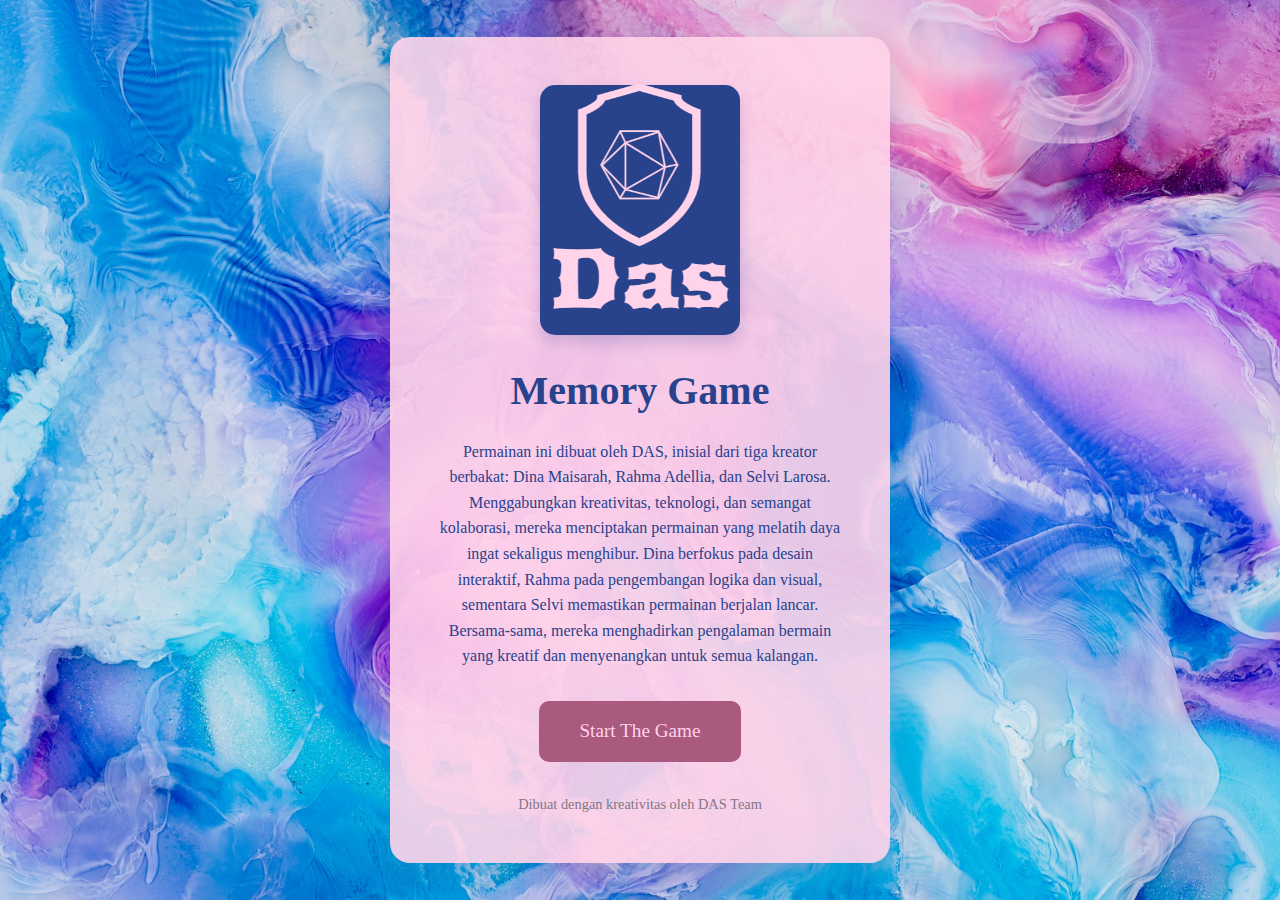
<file: MemoryGame/index.html>
<!DOCTYPE html>
<html lang="id">
<head>
    <meta charset="UTF-8">
    <meta name="viewport" content="width=device-width, initial-scale=1.0">
    <title>Memory Game - DAS</title>
    <!-- Bootstrap CSS -->
    <link href="https://cdn.jsdelivr.net/npm/bootstrap@5.3.2/dist/css/bootstrap.min.css" rel="stylesheet">
    <!-- Custom CSS -->
    <link href="styleutama.css" rel="stylesheet">
</head>
<body>
    <div class="container-fluid full-height">
        <div class="row full-height">
            <div class="col-12 d-flex align-items-center justify-content-center">
                <div class="game-container">
                    <img src="fig/logo.png" alt="Memory Game Logo" class="game-logo">
                    
                    <h1 class="game-title">Memory Game</h1>
                    
                    <p class="game-description">
                        Permainan ini dibuat oleh DAS, inisial dari tiga kreator berbakat:
                        Dina Maisarah, Rahma Adellia, dan Selvi Larosa. Menggabungkan 
                        kreativitas, teknologi, dan semangat kolaborasi, mereka menciptakan 
                        permainan yang melatih daya ingat sekaligus menghibur. Dina berfokus pada 
                        desain interaktif, Rahma pada pengembangan logika dan visual, sementara 
                        Selvi memastikan permainan berjalan lancar. Bersama-sama, mereka 
                        menghadirkan pengalaman bermain yang kreatif dan menyenangkan untuk semua kalangan.
                    </p>
                    
                    <a href="level1.html" class="btn start-btn">Start The Game</a>
                    
                    <div class="creators">
                        Dibuat dengan kreativitas oleh DAS Team
                    </div>
                </div>
            </div>
        </div>
    </div>

    <!-- Bootstrap JS -->
    <script src="https://cdn.jsdelivr.net/npm/bootstrap@5.3.2/dist/js/bootstrap.bundle.min.js"></script>
</body>
</html>
</file>
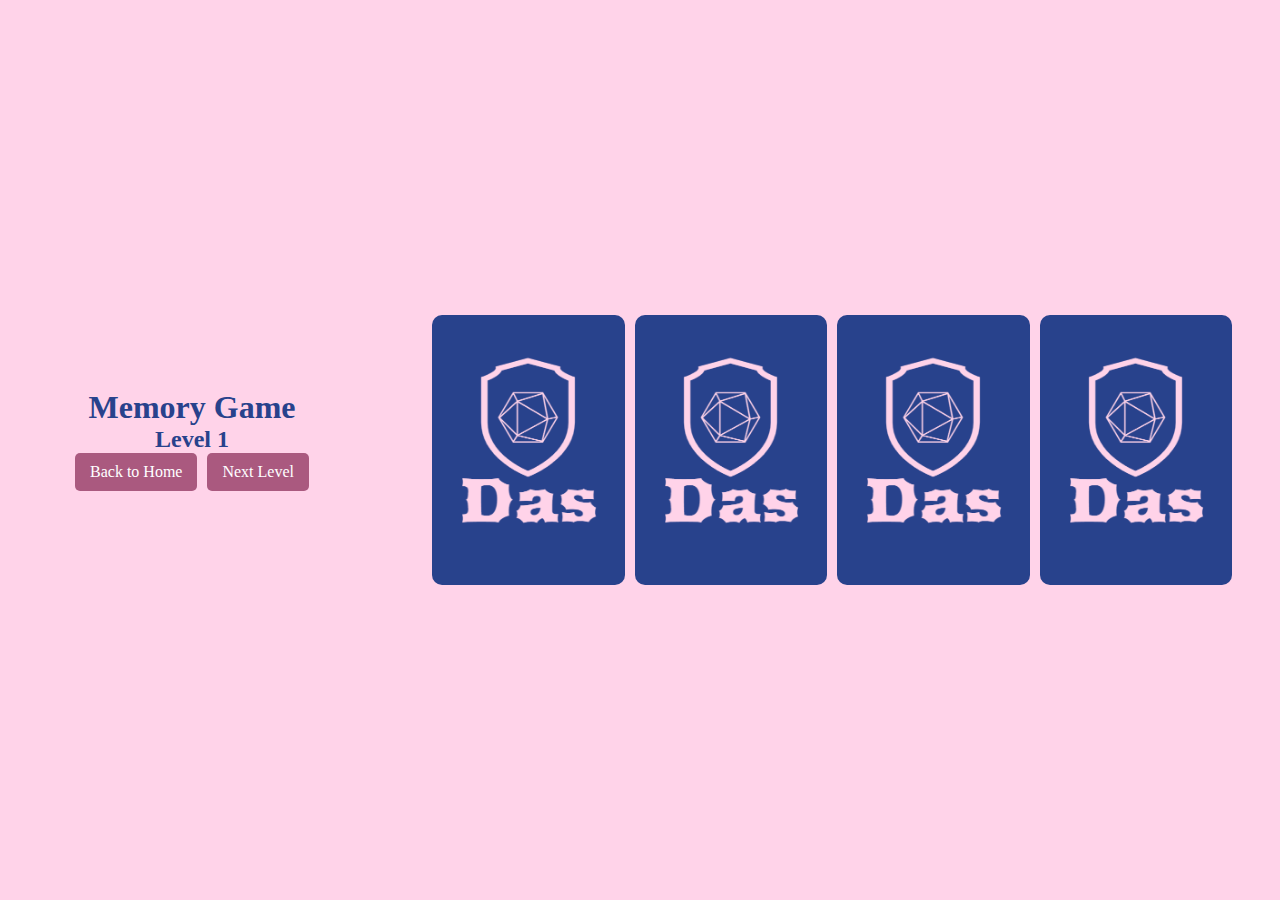
<file: MemoryGame/level1.html>
<!DOCTYPE html>
<html lang="en">
<head>
    <meta charset="UTF-8">
    <meta name="viewport" content="width=device-width, initial-scale=1.0">
    <title>Memory Game - Level 1</title>
    <link rel="stylesheet" href="style2.css">
</head>
<body>
    <div class="container">
        <div class="sidebar">
            <div class="sidebar-header">
                <h1>Memory Game</h1>
                <h2>Level 1</h2>
                <div class="sidebar-buttons">
                    <a href="index.html" class="btn">Back to Home</a>
                    <a href="level2.html" class="btn">Next Level</a>
                </div>
            </div>
        </div>
        <div class="game-area">
            <div class="memory-game">
                <div class="memory-card" data-framework="Bulan">
                    <img src="fig/1-bulan.png" alt="Bulan" class="front-face">
                    <img src="fig/logo.png" alt="Logo" class="back-face">
                </div>
                <div class="memory-card" data-framework="Bulan">
                    <img src="fig/1-bulan.png" alt="Bulan" class="front-face">
                    <img src="fig/logo.png" alt="Logo" class="back-face">
                </div>
                <div class="memory-card" data-framework="Bintang">
                    <img src="fig/1-bintang.png" alt="Bintang" class="front-face">
                    <img src="fig/logo.png" alt="Logo" class="back-face">
                </div>
                <div class="memory-card" data-framework="Bintang">
                    <img src="fig/1-bintang.png" alt="Bintang" class="front-face">
                    <img src="fig/logo.png" alt="Logo" class="back-face">
                </div>
            </div>
        </div>
    </div>

    <script src="scripts.js"></script>
</body>
</html>
</file>
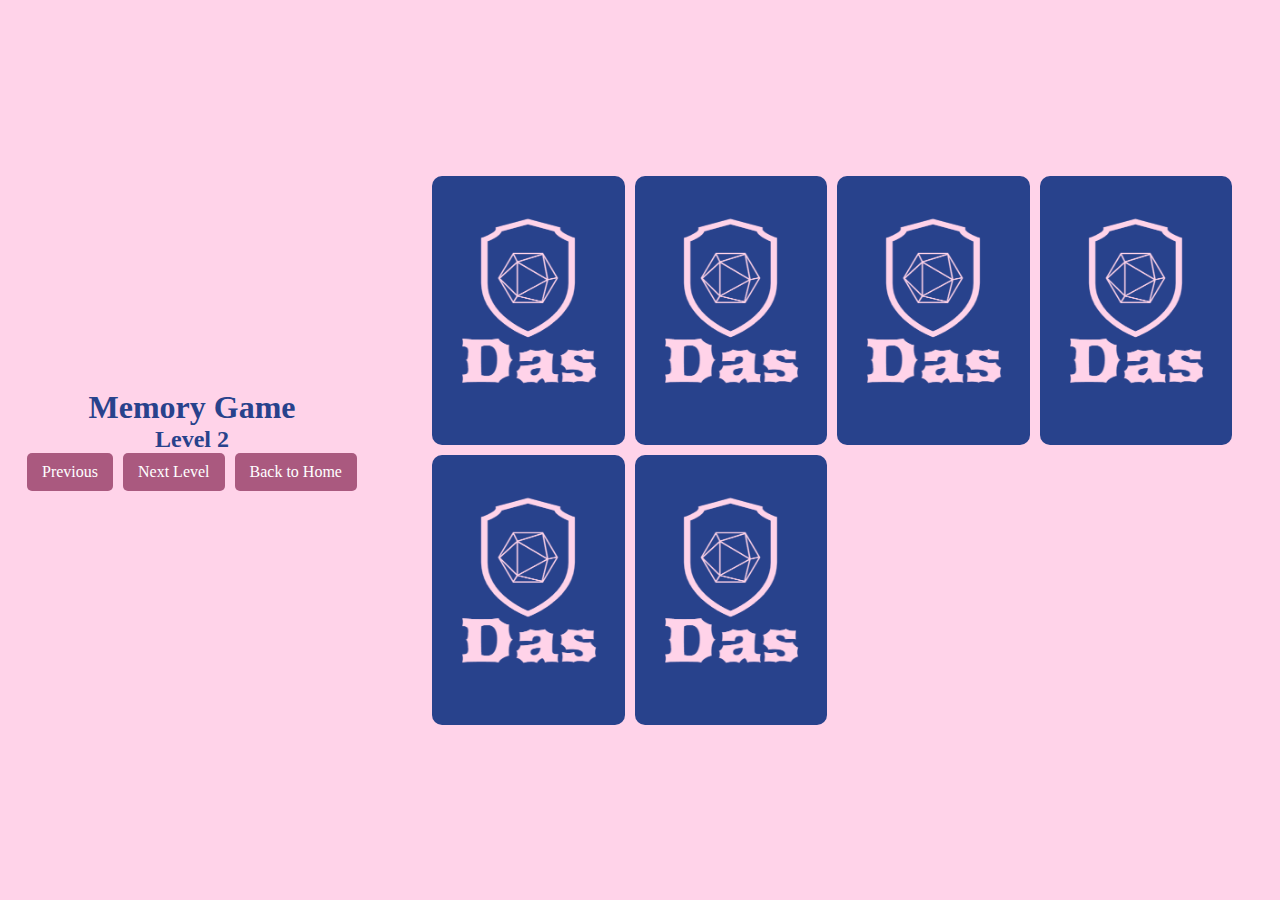
<file: MemoryGame/level2.html>
<!DOCTYPE html>
<html lang="en">
<head>
    <meta charset="UTF-8">
    <meta name="viewport" content="width=device-width, initial-scale=1.0">
    <title>Memory Game - Level 2</title>
    <link rel="stylesheet" href="style2.css">
</head>
<body>
    <div class="container">
        <div class="sidebar">
            <div class="sidebar-header">
                <h1>Memory Game</h1>
                <h2>Level 2</h2>
                <div class="sidebar-buttons">
                    <a href="level1.html" class="btn">Previous</a>
                    <a href="level3.html" class="btn">Next Level</a>
                    <a href="index.html" class="btn">Back to Home</a>
                </div>
            </div>
        </div>
        <div class="game-area">
            <div class="memory-game">
                <div class="memory-card" data-framework="indonesia">
                    <img src="fig/2-indonesia.png" alt="Indonesia" class="front-face">
                    <img src="fig/logo.png" alt="Logo" class="back-face">
                </div>

                <div class="memory-card" data-framework="indonesia">
                    <img src="fig/2-indonesia.png" alt="Indonesia" class="front-face">
                    <img src="fig/logo.png" alt="Logo" class="back-face">
                </div>

                <div class="memory-card" data-framework="palestina">
                    <img src="fig/2-palestina.png" alt="Palestina" class="front-face">
                    <img src="fig/logo.png" alt="Logo" class="back-face">
                </div>

                <div class="memory-card" data-framework="palestina">
                    <img src="fig/2-palestina.png" alt="Palestina" class="front-face">
                    <img src="fig/logo.png" alt="Logo" class="back-face">
                </div>

                <div class="memory-card" data-framework="spanyol">
                    <img src="fig/2-spanyol.png" alt="Belanda" class="front-face">
                    <img src="fig/logo.png" alt="Logo" class="back-face">
                </div>

                <div class="memory-card" data-framework="spanyol">
                    <img src="fig/2-spanyol.png" alt="Belanda" class="front-face">
                    <img src="fig/logo.png" alt="Logo" class="back-face">
                </div>
            </div>
        </div>
    </div>

    <script src="scripts.js"></script>
</body>
</html>
</file>
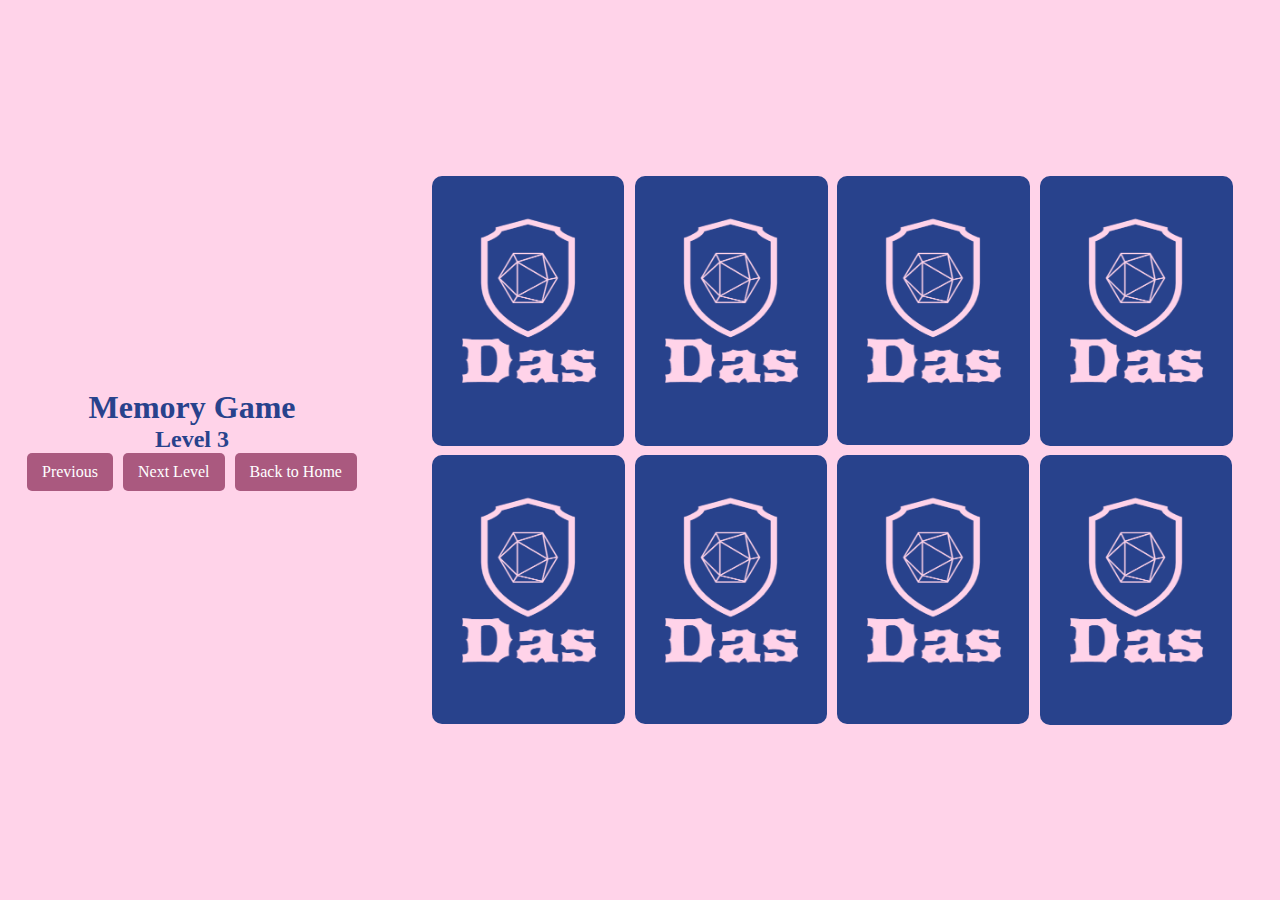
<file: MemoryGame/level3.html>
<!DOCTYPE html>
<html lang="en">
<head>
    <meta charset="UTF-8">
    <meta name="viewport" content="width=device-width, initial-scale=1.0">
    <title>Memory Game - Level 3</title>
    <link rel="stylesheet" href="style2.css">
</head>
<body>
    <div class="container">
        <div class="sidebar">
            <div class="sidebar-header">
                <h1>Memory Game</h1>
                <h2>Level 3</h2>
                <div class="sidebar-buttons">
                    <a href="level2.html" class="btn">Previous</a>
                    <a href="level4.html" class="btn">Next Level</a>
                    <a href="index.html" class="btn">Back to Home</a>
                </div>
            </div>
        </div>
        <div class="game-area">
            <div class="memory-game">
                <div class="memory-card" data-framework="telegram">
                    <img src="fig/3-telegram.png" alt="Telegram" class="front-face">
                    <img src="fig/logo.png" alt="Logo" class="back-face">
                </div>

                <div class="memory-card" data-framework="telegram">
                    <img src="fig/3-telegram.png" alt="Telegram" class="front-face">
                    <img src="fig/logo.png" alt="Logo" class="back-face">
                </div>

                <div class="memory-card" data-framework="tiktok">
                    <img src="fig/3-tiktok.png" alt="TikTok" class="front-face">
                    <img src="fig/logo.png" alt="Logo" class="back-face">
                </div>

                <div class="memory-card" data-framework="tiktok">
                    <img src="fig/3-tiktok.png" alt="TikTok" class="front-face">
                    <img src="fig/logo.png" alt="Logo" class="back-face">
                </div>

                <div class="memory-card" data-framework="twitter">
                    <img src="fig/3-twitter.png" alt="Twitter" class="front-face">
                    <img src="fig/logo.png" alt="Logo" class="back-face">
                </div>

                <div class="memory-card" data-framework="twitter">
                    <img src="fig/3-twitter.png" alt="Twitter" class="front-face">
                    <img src="fig/logo.png" alt="Logo" class="back-face">
                </div>

                <div class="memory-card" data-framework="spotify">
                    <img src="fig/3-spotify.png" alt="Spotify" class="front-face">
                    <img src="fig/logo.png" alt="Logo" class="back-face">
                </div>

                <div class="memory-card" data-framework="spotify">
                    <img src="fig/3-spotify.png" alt="Spotify" class="front-face">
                    <img src="fig/logo.png" alt="Logo" class="back-face">
                </div>
            </div>
        </div>
    </div>

    <script src="scripts.js"></script>
</body>
</html>
</file>
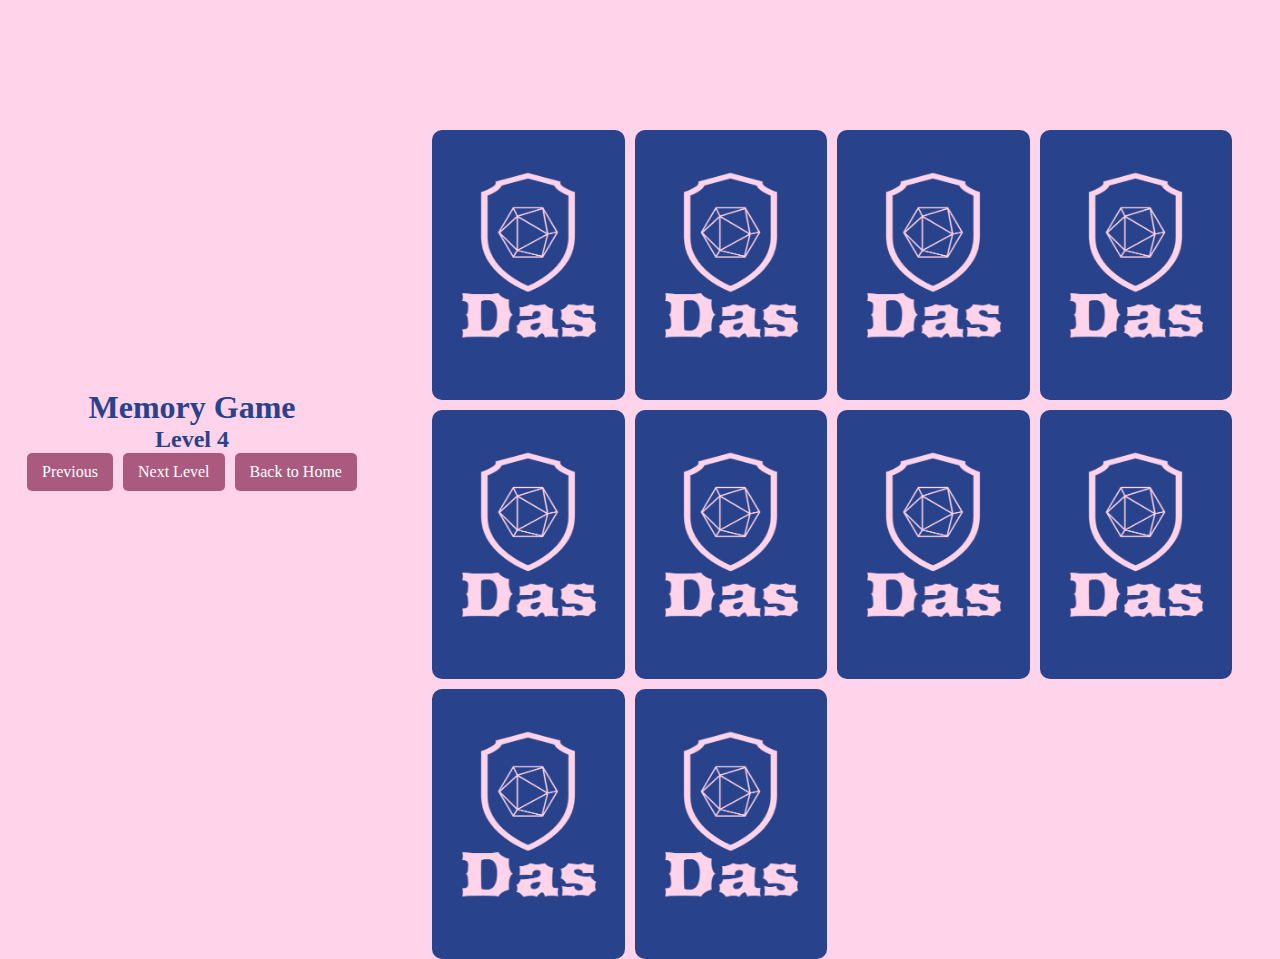
<file: MemoryGame/level4.html>
<!DOCTYPE html>
<html lang="en">
<head>
    <meta charset="UTF-8">
    <meta name="viewport" content="width=device-width, initial-scale=1.0">
    <title>Memory Game - Level 4</title>
    <link rel="stylesheet" href="style2.css">
</head>
<body>
    <div class="container">
        <div class="sidebar">
            <div class="sidebar-header">
                <h1>Memory Game</h1>
                <h2>Level 4</h2>
                <div class="sidebar-buttons">
                    <a href="level3.html" class="btn">Previous</a>
                    <a href="level5.html" class="btn">Next Level</a>
                    <a href="index.html" class="btn">Back to Home</a>
                </div>
            </div>
        </div>
        <div class="game-area">
          <div class="memory-game">
            <div class="memory-card" data-framework="kucing">
              <img src="fig/4-kucing.jpg" alt="kucing" class="front-face">
              <img src="fig/logo.png" alt="logo" class="back-face">
            </div>
            <div class="memory-card" data-framework="kucing">
              <img src="fig/4-kucing.jpg" alt="kucing" class="front-face">
              <img src="fig/logo.png" alt="logo" class="back-face">
            </div>
        
            <div class="memory-card" data-framework="kelinci">
              <img src="fig/4-kelinci.jpg" alt="kelinci" class="front-face">
              <img src="fig/logo.png" alt="logo" class="back-face">
            </div>
            <div class="memory-card" data-framework="kelinci">
              <img src="fig/4-kelinci.jpg" alt="kelinci" class="front-face">
              <img src="fig/logo.png" alt="logo" class="back-face">
            </div>
        
            <div class="memory-card" data-framework="panda">
              <img src="fig/4-panda.jpg" alt="panda" class="front-face">
              <img src="fig/logo.png" alt="logo" class="back-face">
            </div>
            <div class="memory-card" data-framework="panda">
              <img src="fig/4-panda.jpg" alt="panda" class="front-face">
              <img src="fig/logo.png" alt="logo" class="back-face">
            </div>
        
            <div class="memory-card" data-framework="ikan">
              <img src="fig/4-ikan.jpg" alt="ikan" class="front-face">
              <img src="fig/logo.png" alt="logo" class="back-face">
            </div>
            <div class="memory-card" data-framework="ikan">
              <img src="fig/4-ikan.jpg" alt="ikan" class="front-face">
              <img src="fig/logo.png" alt="logo" class="back-face">
            </div>
        
            <div class="memory-card" data-framework="anjing">
              <img src="fig/4-anjing.jpg" alt="anjing" class="front-face">
              <img src="fig/logo.png" alt="logo" class="back-face">
            </div>
            <div class="memory-card" data-framework="anjing">
              <img src="fig/4-anjing.jpg" alt="anjing" class="front-face">
              <img src="fig/logo.png" alt="logo" class="back-face">
            </div>
          </div>
        </div>
    </div>

    <script src="scripts.js"></script>
</body>
</html>
</file>
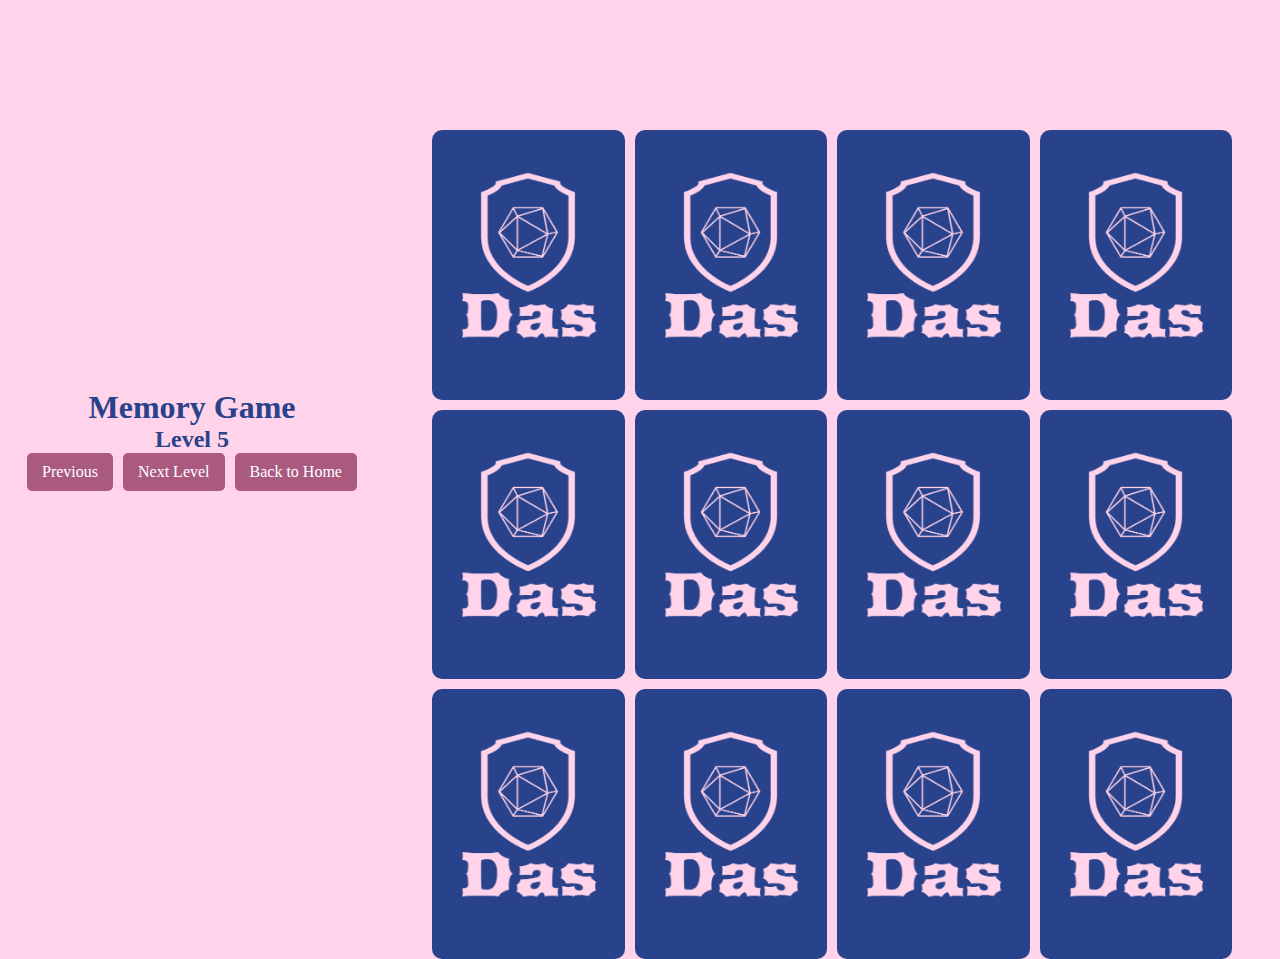
<file: MemoryGame/level5.html>
<!DOCTYPE html>
<html lang="en">
<head>
  <meta charset="UTF-8">
  <meta name="viewport" content="width=device-width, initial-scale=1.0">
  <title>Memory Game - Level 5</title>
  <link rel="stylesheet" href="style2.css">
</head>
<body>
  <div class="container">
      <div class="sidebar">
          <div class="sidebar-header">
              <h1>Memory Game</h1>
              <h2>Level 5</h2>
              <div class="sidebar-buttons">
                  <a href="level4.html" class="btn">Previous</a>
                  <a href="level6.html" class="btn">Next Level</a>
                  <a href="index.html" class="btn">Back to Home</a>
              </div>
          </div>
      </div>
      <div class="game-area">
        <div class="memory-game">
          <div class="memory-card" data-framework="aventurine">
            <img src="fig/5-aventurine.jpg" alt="avanturine" class="front-face">
            <img src="fig/logo.png" alt="logo" class="back-face">
          </div>
          <div class="memory-card" data-framework="aventurine">
            <img src="fig/5-aventurine.jpg" alt="avanturine" class="front-face">
            <img src="fig/logo.png" alt="logo" class="back-face">
          </div>
      
          <div class="memory-card" data-framework="bronya">
            <img src="fig/5-bronya.jpg" alt="bronya" class="front-face">
            <img src="fig/logo.png" alt="logo" class="back-face">
          </div>
          <div class="memory-card" data-framework="bronya">
            <img src="fig/5-bronya.jpg" alt="bronya" class="front-face">
            <img src="fig/logo.png" alt="logo" class="back-face">
          </div>
      
          <div class="memory-card" data-framework="firefly">
            <img src="fig/5-firefly.jpg" alt="firefly" class="front-face">
            <img src="fig/logo.png" alt="logo" class="back-face">
          </div>
          <div class="memory-card" data-framework="firefly">
            <img src="fig/5-firefly.jpg" alt="firefly" class="front-face">
            <img src="fig/logo.png" alt="logo" class="back-face">
          </div>
      
          <div class="memory-card" data-framework="fuxuan">
            <img src="fig/5-fuxuan.jpg" alt="fuxuan" class="front-face">
            <img src="fig/logo.png" alt="logo" class="back-face">
          </div>
          <div class="memory-card" data-framework="fuxuan">
            <img src="fig/5-fuxuan.jpg" alt="fuxuan" class="front-face">
            <img src="fig/logo.png" alt="logo" class="back-face">
          </div>
      
          <div class="memory-card" data-framework="sunday">
            <img src="fig/5-sunday.jpg" alt="Backbone" class="front-face">
            <img src="fig/logo.png" alt="logo" class="back-face">
          </div>
          <div class="memory-card" data-framework="sunday">
            <img src="fig/5-sunday.jpg" alt="sunday" class="front-face">
            <img src="fig/logo.png" alt="logo" class="back-face">
          </div>
      
          <div class="memory-card" data-framework="argenti">
            <img src="fig/5-argenti.jpg" alt="argenti" class="front-face">
            <img src="fig/logo.png" alt="logo" class="back-face">
          </div>
          <div class="memory-card" data-framework="argenti">
            <img src="fig/5-argenti.jpg" alt="argenti" class="front-face">
            <img src="fig/logo.png" alt="logo" class="back-face">
          </div>
        </div>
      </div>
  </div>

  <script src="scripts.js"></script>
</body>
</html>
</file>
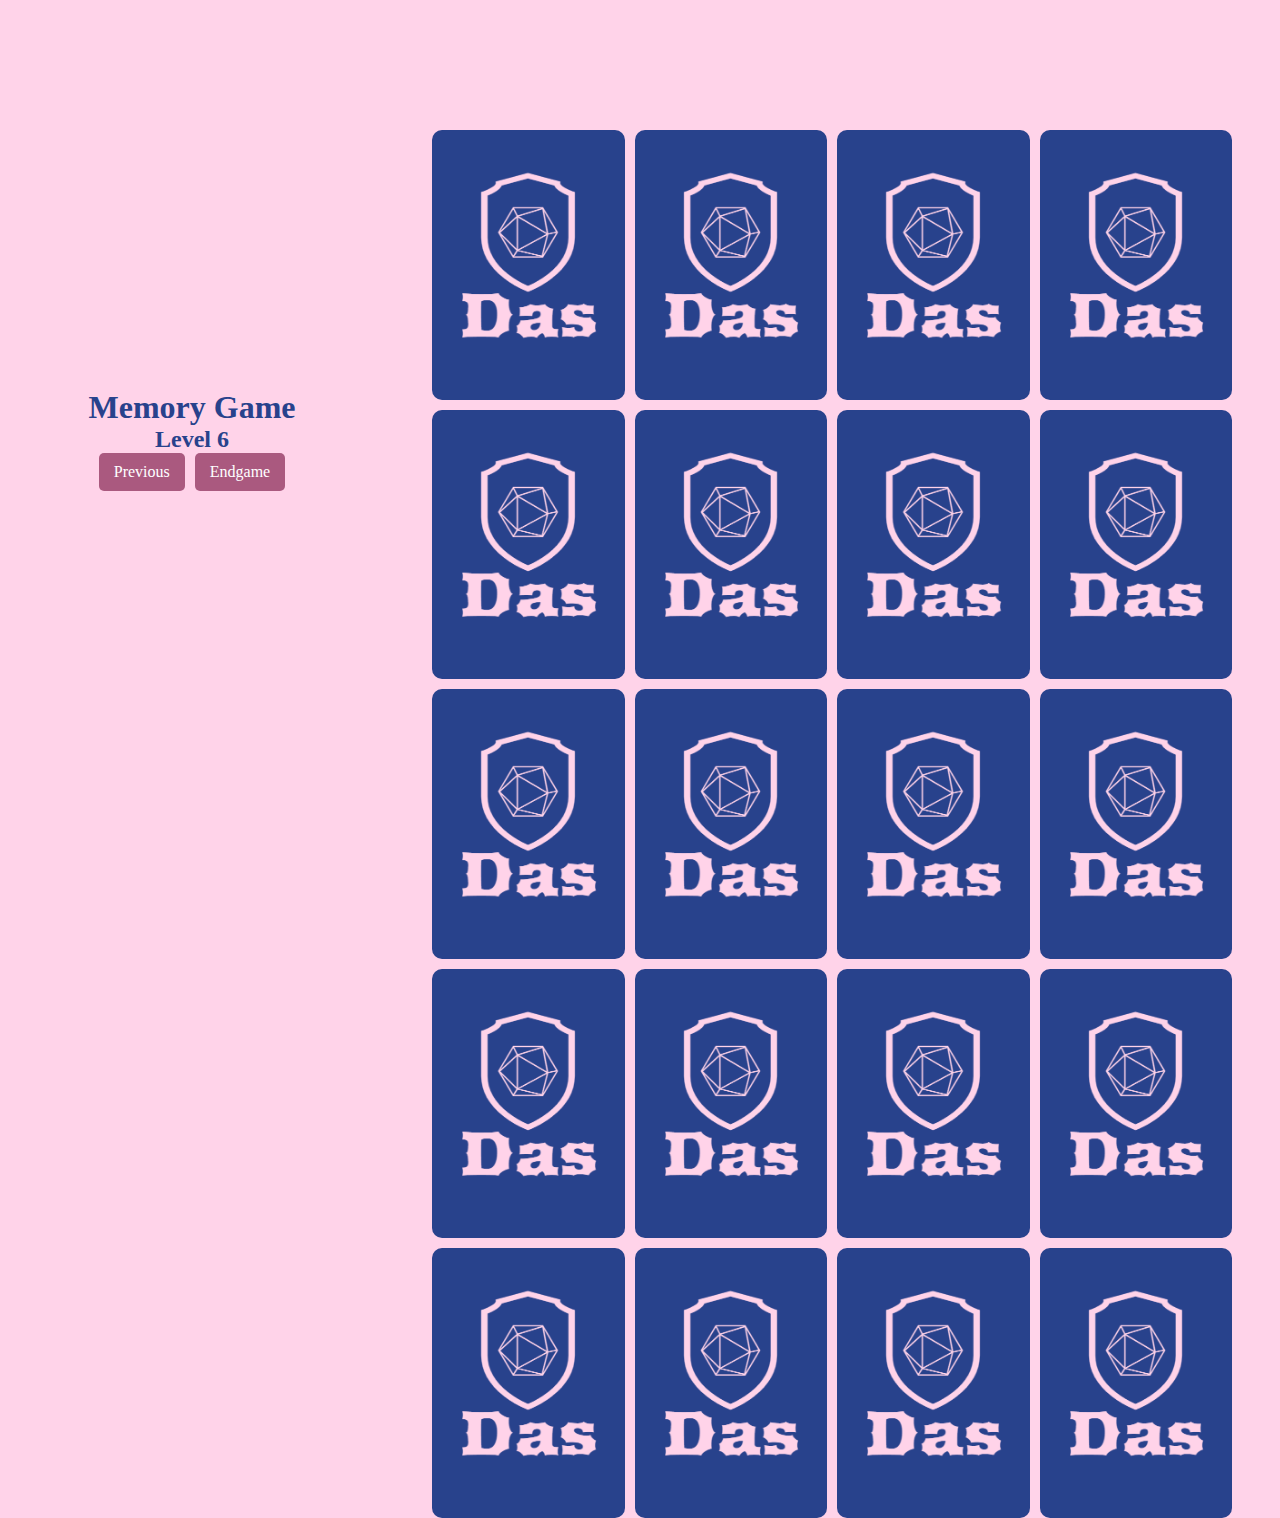
<file: MemoryGame/level6.html>
<!DOCTYPE html>
<html lang="en">
<head>
  <meta charset="UTF-8">
  <meta name="viewport" content="width=device-width, initial-scale=1.0">
  <title>Memory Game - Level 6</title>
  <link rel="stylesheet" href="style2.css">
</head>
<body>
  <div class="container">
      <div class="sidebar">
          <div class="sidebar-header">
              <h1>Memory Game</h1>
              <h2>Level 6</h2>
              <div class="sidebar-buttons">
                  <a href="level5.html" class="btn">Previous</a>
                  <a href="index.html" class="btn">Endgame</a>
              </div>
          </div>
      </div>
      <div class="game-area">
        <div class="memory-game">
          <div class="memory-card" data-framework="vue">
            <img src="fig/6-vue.png" alt="vue" class="front-face">
            <img src="fig/logo.png" alt="logo" class="back-face">
          </div>
          <div class="memory-card" data-framework="vue">
            <img src="fig/6-vue.png" alt="vue" class="front-face">
            <img src="fig/logo.png" alt="logo" class="back-face">
          </div>
      
          <div class="memory-card" data-framework="node">
            <img src="fig/6-node.png" alt="node" class="front-face">
            <img src="fig/logo.png" alt="logo" class="back-face">
          </div>
          <div class="memory-card" data-framework="node">
            <img src="fig/6-node.png" alt="node" class="front-face">
            <img src="fig/logo.png" alt="logo" class="back-face">
          </div>
      
          <div class="memory-card" data-framework="meteor">
            <img src="fig/6-meteor.png" alt="meteor" class="front-face">
            <img src="fig/logo.png" alt="logo" class="back-face">
          </div>
          <div class="memory-card" data-framework="meteor">
            <img src="fig/6-meteor.png" alt="meteor" class="front-face">
            <img src="fig/logo.png" alt="logo" class="back-face">
          </div>
      
          <div class="memory-card" data-framework="laravel">
            <img src="fig/6-laravel.png" alt="laravel" class="front-face">
            <img src="fig/logo.png" alt="logo" class="back-face">
          </div>
          <div class="memory-card" data-framework="laravel">
            <img src="fig/6-laravel.png" alt="laravel" class="front-face">
            <img src="fig/logo.png" alt="logo" class="back-face">
          </div>
      
          <div class="memory-card" data-framework="ionic">
            <img src="fig/6-ionic.png" alt="ionic" class="front-face">
            <img src="fig/logo.png" alt="logo" class="back-face">
          </div>
          <div class="memory-card" data-framework="ionic">
            <img src="fig/6-ionic.png" alt="ionic" class="front-face">
            <img src="fig/logo.png" alt="logo" class="back-face">
          </div>
      
          <div class="memory-card" data-framework="codeigniter">
            <img src="fig/6-codeigniter.png" alt="codeigniter" class="front-face">
            <img src="fig/logo.png" alt="logo" class="back-face">
          </div>
          <div class="memory-card" data-framework="codeigniter">
            <img src="fig/6-codeigniter.png" alt="codeigniter" class="front-face">
            <img src="fig/logo.png" alt="logo" class="back-face">
          </div>
      
          <div class="memory-card" data-framework="bootstrap">
            <img src="fig/6-bootstrap.png" alt="bootstrap" class="front-face">
            <img src="fig/logo.png" alt="logo" class="back-face">
          </div>
          <div class="memory-card" data-framework="bootstrap">
            <img src="fig/6-bootstrap.png" alt="bootstrap" class="front-face">
            <img src="fig/logo.png" alt="logo" class="back-face">
          </div>
      
          <div class="memory-card" data-framework="angular">
            <img src="fig/6-angular.png" alt="angular" class="front-face">
            <img src="fig/logo.png" alt="logo" class="back-face">
          </div>
          <div class="memory-card" data-framework="angular">
            <img src="fig/6-angular.png" alt="angular" class="front-face">
            <img src="fig/logo.png" alt="logo" class="back-face">
          </div>
      
          <div class="memory-card" data-framework="backbone">
            <img src="fig/6-backbone.png" alt="backbone" class="front-face">
            <img src="fig/logo.png" alt="logo" class="back-face">
          </div>
          <div class="memory-card" data-framework="backbone">
            <img src="fig/6-backbone.png" alt="backbone" class="front-face">
            <img src="fig/logo.png" alt="logo" class="back-face">
          </div>
        
          <div class="memory-card" data-framework="aurelia">
            <img src="fig/6-aurelia.png" alt="aurelia" class="front-face">
            <img src="fig/logo.png" alt="logo" class="back-face">
          </div>
          <div class="memory-card" data-framework="aurelia">
            <img src="fig/6-aurelia.png" alt="aurelia" class="front-face">
            <img src="fig/logo.png" alt="logo" class="back-face">
          </div>
        </div>
      </div>
  </div>

  <script src="scripts.js"></script>
</body>
</html>
</file>
<file: MemoryGame/styleutama.css>
body {
    font-family: 'Caveat', cursive;
    height: 100%;
    margin: 0;
    background-color: #ffd3e9;
    background-image: url('fig/background.jpg');
    background-size: cover;
    background-position: center;
    background-attachment: fixed;
}

.full-height {
    min-height: 100vh;
    display: flex;
    align-items: center;
    justify-content: center;
}

.game-container {
    background-color: rgba(255, 211, 233, 0.9);
    border-radius: 20px;
    box-shadow: 0 10px 30px rgba(40, 66, 140, 0.2);
    padding: 3rem;
    text-align: center;
    max-width: 500px;
    width: 100%;
}

.game-logo {
    width: 200px;
    height: 250px;
    object-fit: cover;
    border-radius: 15px;
    margin-bottom: 2rem;
    box-shadow: 0 8px 15px rgba(40, 66, 140, 0.2);
    transition: transform 0.3s ease;
}

.game-logo:hover {
    transform: scale(1.05);
}

.game-title {
    color: #28428c;
    font-size: 2.5rem;
    margin-bottom: 1.5rem;
    font-weight: bold;
}

.game-description {
    color: #28428c;
    margin-bottom: 2rem;
    line-height: 1.6;
}

.start-btn {
    background-color: #aa597f;
    color: #ffd3e9;
    border: none;
    padding: 1rem 2.5rem;
    font-size: 1.2rem;
    border-radius: 10px;
    transition: all 0.3s ease;
}

.start-btn:hover {
    background-color: #935776;
    color: white;
    transform: translateY(-3px);
    box-shadow: 0 4px 10px rgba(0, 0, 0, 0.3);
}

.creators {
    margin-top: 2rem;
    font-size: 0.9rem;
    color: #50525a;
    opacity: 0.7;
}
</file>
<file: MemoryGame/style2.css>
* {
    padding: 0;
    margin: 0;
    box-sizing: border-box;
}

body {
    font-family: 'Caveat', cursive;
    min-height: 100vh;
    background-size: cover;
    display: flex;
    flex-direction: column;
    background: #ffd3e9;
}

.container {
    display: flex;
    flex-direction: column;
    width: 100%;
    min-height: 100vh;
}

.sidebar {
    display: flex;
    flex-direction: column;
    align-items: center;
    justify-content: center;
    padding: 20px;
    width: 100%;
}

.game-area {
    display: flex;
    align-items: center;
    justify-content: center;
    padding: 20px;
    width: 100%;
    flex-grow: 1;
}

.sidebar-header {
    text-align: center;
    color: #28428C;
    margin-bottom: 20px;
}

.sidebar-buttons {
    display: flex;
    flex-wrap: wrap;
    gap: 10px;
    justify-content: center;
}

.memory-game {
    display: grid;
    grid-template-columns: repeat(4, 1fr);
    gap: 10px;
    width: 100%;
    max-width: 800px;
    max-height: 640px;
    perspective: 1000px;
}

.memory-card {
    aspect-ratio: 5 / 7;
    position: relative;
    transform-style: preserve-3d;
    transition: transform .5s;
}

.memory-card:active {
    transform: scale(0.97);
    transition: transform .2s;
}

.memory-card.flip {
    transform: rotateY(180deg);
}

.front-face,
.back-face {
    position: absolute;
    width: 100%;
    height: 100%;
    padding: 20px;
    border-radius: 10px;
    background: #28428C;
    backface-visibility: hidden;
    display: flex;
    align-items: center;
    justify-content: center;
}

.front-face,
.back-face img {
    max-width: 100%;
    max-height: 100%;
    object-fit: contain;
}

.front-face {
    transform: rotateY(180deg);
}

.btn {
    padding: 10px 15px;
    background-color: #aa597f;
    color: white;
    border: none;
    border-radius: 5px;
    cursor: pointer;
    text-decoration: none;
    text-align: center;
    display: inline-block;
}

.btn:hover {
    background-color: #935776;
    color: white;
    transform: translateY(-3px);
    box-shadow: 0 4px 10px rgba(0, 0, 0, 0.3);
}

/* Responsive Adjustments */
@media screen and (min-width: 768px) {
    .container {
        flex-direction: row;
    }

    .sidebar {
        width: 30%;
        height: 100vh;
    }

    .game-area {
        width: 70%;
    }

    .memory-game {
        grid-template-columns: repeat(4, 1fr);
        max-width: 800px;
        max-height: 640px;
    }
}

@media screen and (max-width: 767px) {
    .memory-game {
        grid-template-columns: repeat(2, 1fr);
        max-height: none;
    }

    .sidebar-buttons {
        flex-direction: column;
        align-items: center;
    }

    .btn {
        width: 100%;
        margin-bottom: 10px;
    }
}

@media screen and (max-width: 480px) {
    .memory-game {
        grid-template-columns: repeat(2, 1fr);
    }
}
</file>
